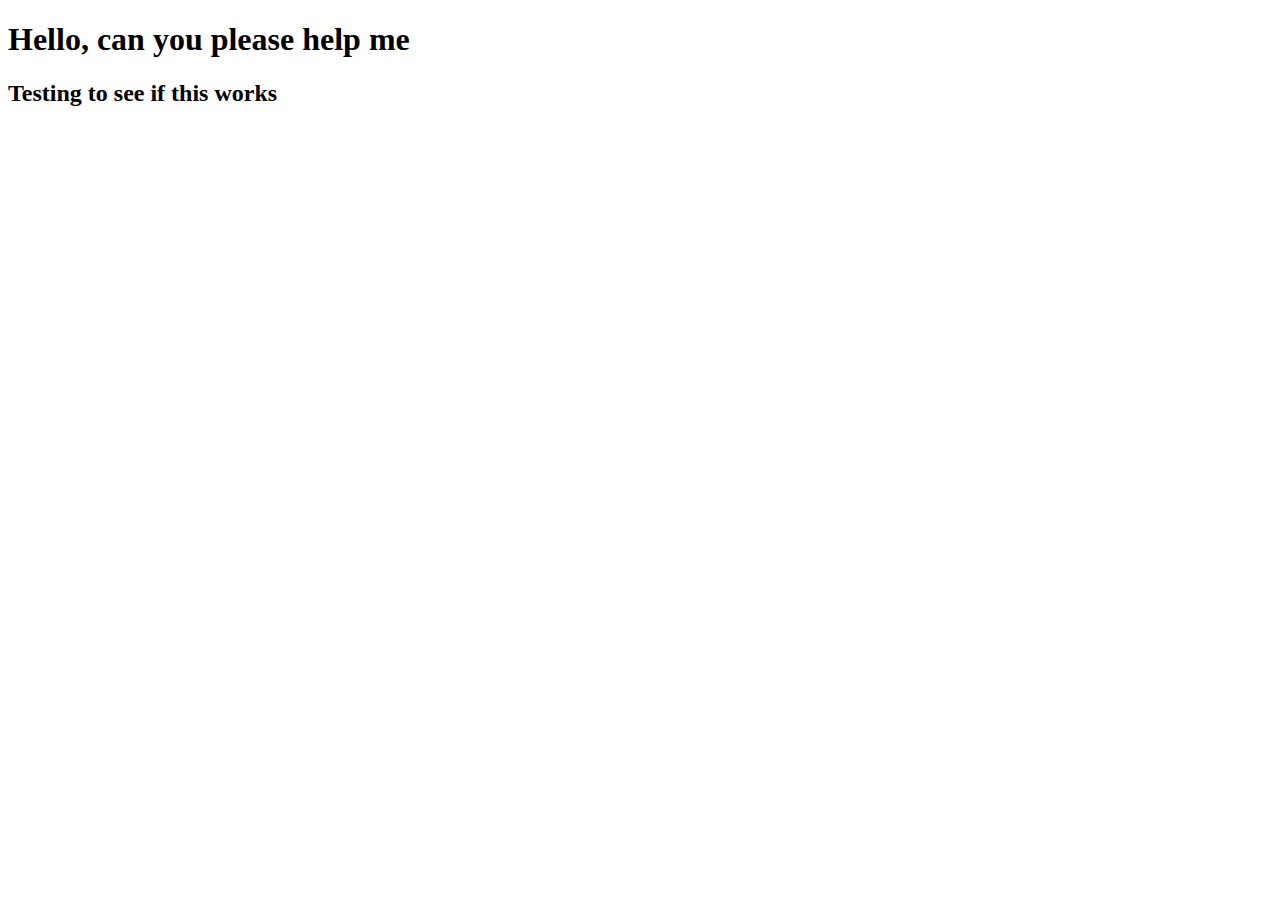
<file: index.html>
<!DOCTYPE html>
<html lang="en">
  <head>
    <meta charset="UTF-8" />
    <meta name="viewport" content="width=device-width, initial-scale=1.0" />
    <title>Document</title>
  </head>
  <body>
    <h1>Hello, can you please help me</h1>
    <h2>Testing to see if this works</h2>
  </body>
</html>
</file>
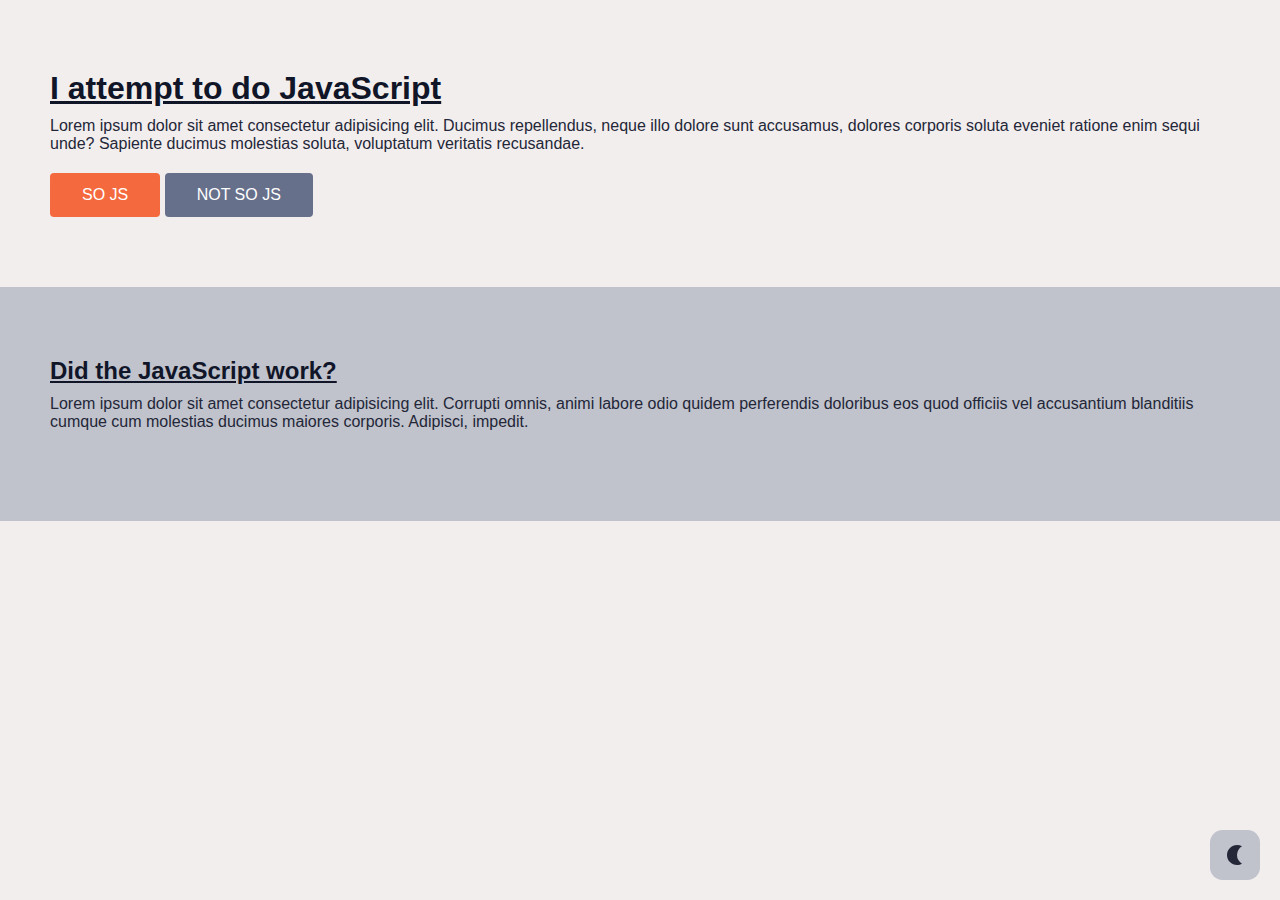
<file: Exercise-1/index.html>
<!DOCTYPE html>
<html lang="en">
  <head>
    <meta charset="UTF-8" />
    <meta name="viewport" content="width=device-width, initial-scale=1.0" />
    <title>Exercise 1</title>
    <link rel="stylesheet" href="style.css" />
  </head>
  <body>
    <header>
      <button id="dark-mode-switch">
        <svg
          xmlns="http://www.w3.org/2000/svg"
          height="24px"
          viewBox="0 -960 960 960"
          width="24px"
          fill="#e8eaed"
        >
          <path
            d="M560-80q-82 0-155-31.5t-127.5-86Q223-252 191.5-325T160-480q0-83 31.5-155.5t86-127Q332-817 405-848.5T560-880q54 0 105 14t95 40q-91 53-145.5 143.5T560-480q0 112 54.5 202.5T760-134q-44 26-95 40T560-80Z"
          />
        </svg>
        <svg
          xmlns="http://www.w3.org/2000/svg"
          height="24px"
          viewBox="0 -960 960 960"
          width="24px"
          fill="#e8eaed"
        >
          <path
            d="M440-800v-120h80v120h-80Zm0 760v-120h80v120h-80Zm360-400v-80h120v80H800Zm-760 0v-80h120v80H40Zm708-252-56-56 70-72 58 58-72 70ZM198-140l-58-58 72-70 56 56-70 72Zm564 0-70-72 56-56 72 70-58 58ZM212-692l-72-70 58-58 70 72-56 56Zm268 452q-100 0-170-70t-70-170q0-100 70-170t170-70q100 0 170 70t70 170q0 100-70 170t-170 70Z"
          />
        </svg>
      </button>
      <h1>I attempt to do JavaScript</h1>
      <p>
        Lorem ipsum dolor sit amet consectetur adipisicing elit. Ducimus
        repellendus, neque illo dolore sunt accusamus, dolores corporis soluta
        eveniet ratione enim sequi unde? Sapiente ducimus molestias soluta,
        voluptatum veritatis recusandae.
      </p>
      <button class="cta-button">So JS</button>
      <button>Not So JS</button>
    </header>
    <section>
      <h2>Did the JavaScript work?</h2>
      <p>
        Lorem ipsum dolor sit amet consectetur adipisicing elit. Corrupti omnis,
        animi labore odio quidem perferendis doloribus eos quod officiis vel
        accusantium blanditiis cumque cum molestias ducimus maiores corporis.
        Adipisci, impedit.
      </p>
    </section>
    <script src="script.js"></script>
  </body>
</html>
</file>
<file: Exercise-1/style.css>
:root {
  --base-color: rgb(243, 238, 238);
  --base-variant: #c0c2cc;
  --text-color: #111528;
  --secondary-text: #232738;
  --primary-color: #67708b;
  --accent-color: #f5693e;
  --icon-color: #232738;
}

.darkmode {
  --base-color: #1c1e24;
  --base-variant: #2d303b;
  --text-color: #ffffff;
  --secondary-text: #a4a5b8;
  --primary-color: #4b5469;
  --accent-color: #f5693e;
  --icon-color: #95979e;
}

* {
  margin: 0;
  padding: 0;
}

html {
  font-family: "Gill Sans", "Gill Sans MT", Calibri, "Trebuchet MS", sans-serif;
}

body {
  min-height: 100vh;
  background-color: var(--base-color);
  color: var(--text-color);
  transition: all 0.5s;
}

header,
section {
  padding: 70px min(50px, 7%);
}

section {
  background-color: var(--base-variant);
}

h1,
h2 {
  text-decoration: underline;
}

p {
  margin: 10px 0 20px 0;
  color: var(--secondary-text);
}

button {
  border: none;
  padding: 0.8em 2em;
  background-color: var(--primary-color);
  color: white;
  border-radius: 4px;
  font: inherit;
  text-transform: uppercase;
  font-weight: 500;
  cursor: pointer;
  transition: 0.5s;
}
.cta-button {
  background-color: var(--accent-color);
}

#dark-mode-switch {
  height: 50px;
  width: 50px;
  padding: 0;
  border-radius: 25%;
  background-color: var(--base-variant);
  display: flex;
  justify-content: center;
  align-items: center;
  position: fixed;
  bottom: 20px;
  right: 20px;
}

#dark-mode-switch svg {
  fill: var(--icon-color);
}

#dark-mode-switch svg:last-child {
  display: none;
}

.darkmode #dark-mode-switch svg:first-child {
  display: none;
}
.darkmode #dark-mode-switch svg:last-child {
  display: block;
}
</file>
